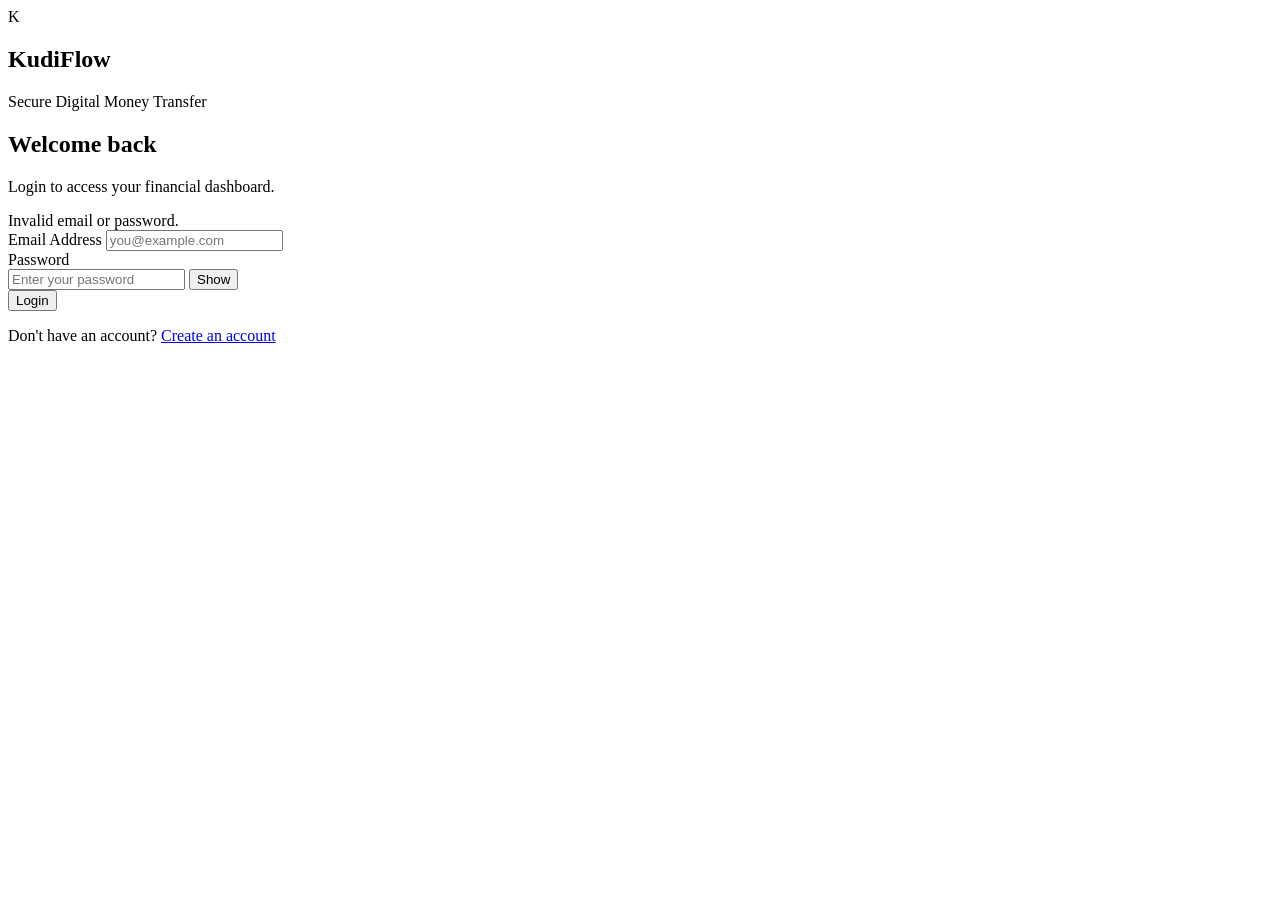
<file: index.html>
<!DOCTYPE html>
<html lang="en">

<head>
    <meta charset="UTF-8">
    <meta name="viewport" content="width=device-width, initial-scale=1.0">

    <title>KudiFlow - Login</title>

    <link rel="preconnect" href="https://fonts.googleapis.com">
    <link rel="preconnect" href="https://fonts.gstatic.com" crossorigin>

    <link
        href="https://fonts.googleapis.com/css2?family=Inter:wght@400;500;600;700;800&display=swap"
        rel="stylesheet"
    >

    <link rel="stylesheet" href="css/style.css">
</head>

<body>

    <main class="auth-page">

        <section class="auth-card card">

            <div class="auth-header">

                <div class="brand">
                    <div class="brand-icon">K</div>

                    <div>
                        <h1>KudiFlow</h1>
                        <p>Secure Digital Money Transfer</p>
                    </div>
                </div>

                <h2>Welcome back</h2>

                <p>
                    Login to access your financial dashboard.
                </p>

            </div>

            <!-- Error message -->
            <div id="loginError" class="alert alert-error hidden">
                Invalid email or password.
            </div>

            <form id="loginForm">

                <div class="form-group">

                    <label class="form-label" for="email">
                        Email Address
                    </label>

                    <input
                        type="email"
                        id="email"
                        class="form-input"
                        placeholder="you@example.com"
                        autocomplete="email"
                        required
                    >

                    <small id="emailError" class="field-error"></small>

                </div>

                <div class="form-group">

                    <label class="form-label" for="password">
                        Password
                    </label>

                    <div class="password-wrapper">

                        <input
                            type="password"
                            id="password"
                            class="form-input"
                            placeholder="Enter your password"
                            autocomplete="current-password"
                            required
                        >

                        <button
                            type="button"
                            id="togglePassword"
                            class="password-toggle"
                        >
                            Show
                        </button>

                    </div>

                    <small id="passwordError" class="field-error"></small>

                </div>

                <button
                    type="submit"
                    id="loginButton"
                    class="btn btn-primary auth-submit"
                >
                    <span id="loginButtonText">Login</span>
                    <span id="loginSpinner" class="spinner hidden"></span>
                </button>

            </form>

            <p class="auth-footer">
                Don't have an account?
                <a href="register.html">Create an account</a>
            </p>

        </section>

    </main>

    <script src="js/auth.js"></script>

</body>

</html>
</file>
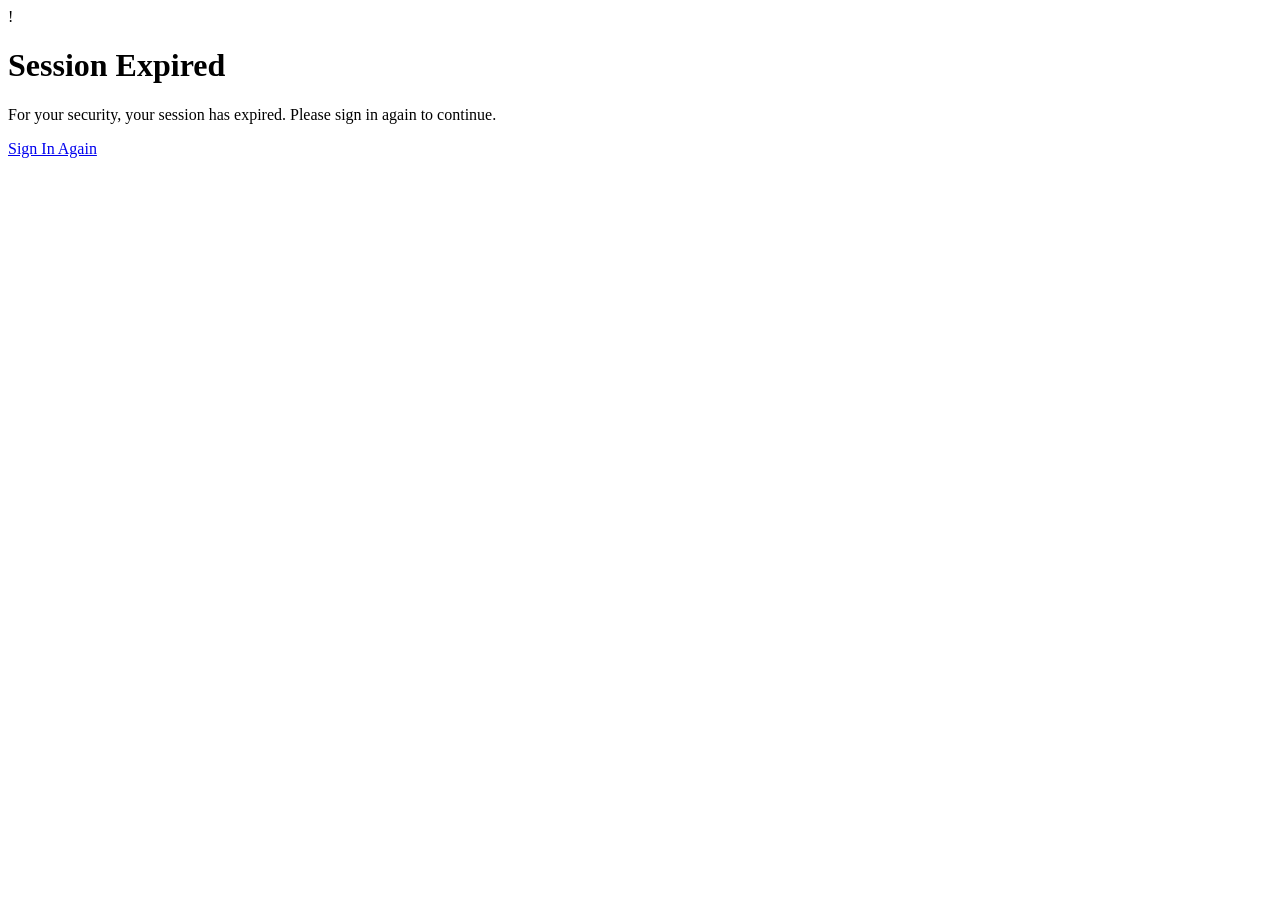
<file: confirmation.html>
<!DOCTYPE html>
<html lang="en">
<head>
    <meta charset="UTF-8">
    <meta name="viewport" content="width=device-width, initial-scale=1.0">
    <title>KudiFlow - Confirm Transfer</title>
    <link rel="stylesheet" href="css/style.css">
</head>
<body>
    <main class="confirmation-page">
        <section class="confirmation-card card">
            <div class="confirmation-icon">?</div>
            <h1>Confirm Transfer</h1>
            <p class="confirmation-description">Please review the details before sending.</p>

            <div class="transfer-summary">
                <div class="summary-item"><span>Recipient</span><strong id="confirmRecipient">KDF456789</strong></div>
                <div class="summary-item"><span>Amount</span><strong id="confirmAmount">GHS 100.00</strong></div>
                <div class="summary-item"><span>Transaction fee</span><strong>GHS 0.00</strong></div>
                <div class="summary-total"><span>Total</span><strong id="confirmTotal">GHS 100.00</strong></div>
            </div>

            <div class="confirmation-warning">Please make sure the recipient account number is correct before continuing.</div>

            <div class="confirmation-actions">
                <button id="cancelTransfer" class="btn btn-secondary">Cancel</button>
                <button id="confirmTransfer" class="btn btn-primary">Confirm &amp; Send</button>
            </div>
        </section>
    </main>

    <script>
        const transfer = JSON.parse(sessionStorage.getItem("kudiflow_transfer"));

        if (!transfer) {
            window.location.href = "send-money.html";
        } else {
            document.getElementById("confirmRecipient").textContent = transfer.recipient;
            document.getElementById("confirmAmount").textContent = `GHS ${transfer.amount.toFixed(2)}`;
            document.getElementById("confirmTotal").textContent = `GHS ${transfer.amount.toFixed(2)}`;
        }

        document.getElementById("cancelTransfer").addEventListener("click", () => {
            window.location.href = "send-money.html";
        });

        document.getElementById("confirmTransfer").addEventListener("click", () => {
            window.location.href = "processing.html";
        });
    </script>
    <script src="js/session.js"></script>
</body>
</html>
</file>
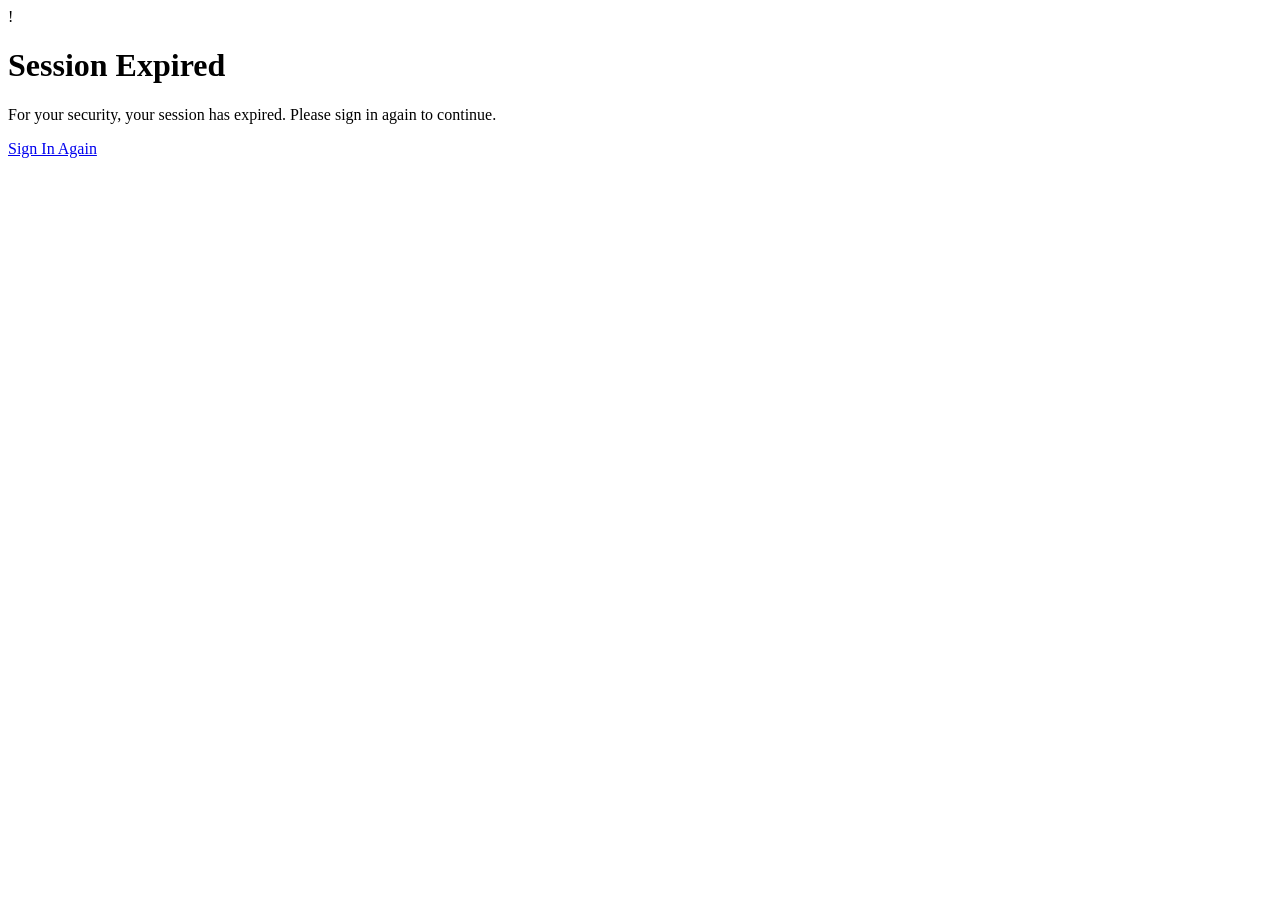
<file: dashboard.html>
<!DOCTYPE html>
<html lang="en">
<head>
    <meta charset="UTF-8">
    <meta name="viewport" content="width=device-width, initial-scale=1.0">
    <meta name="description" content="KudiFlow personal finance dashboard">
    <title>KudiFlow - Dashboard</title>
    <link rel="preconnect" href="https://fonts.googleapis.com">
    <link rel="preconnect" href="https://fonts.gstatic.com" crossorigin>
    <link href="https://fonts.googleapis.com/css2?family=Inter:wght@400;500;600;700;800&display=swap" rel="stylesheet">
    <link rel="stylesheet" href="css/style.css">
</head>
<body>
<div class="dashboard-layout">
    <aside class="sidebar">
        <div class="sidebar-brand">
            <div class="brand-icon">K</div>
            <div><h2>KudiFlow</h2><span>Digital Finance</span></div>
        </div>
        <nav class="sidebar-nav" aria-label="Primary navigation">
            <a href="dashboard.html" class="nav-link active"><span>⌂</span>Dashboard</a>
            <a href="send-money.html" class="nav-link"><span>↗</span>Send Money</a>
            <a href="transactions.html" class="nav-link"><span>↔</span>Transactions</a>
        </nav>
        <div class="sidebar-bottom">
            <button id="logoutButton" class="logout-button" type="button"><span>↪</span>Logout</button>
        </div>
    </aside>

    <main class="dashboard-main">
        <header class="dashboard-header">
            <div>
                <p class="welcome-small">Personal account</p>
                <h1>Good afternoon, Isaac</h1>
            </div>
            <div class="user-profile">
                <div class="avatar">I</div>
                <div class="user-info"><strong>Isaac</strong><span>Account active</span></div>
            </div>
        </header>

        <section class="balance-card" aria-label="Account balance">
            <div class="balance-top">
                <div>
                    <p class="balance-label">Available Balance</p>
                    <h2 id="balanceAmount">GHS 2,450.00</h2>
                </div>
                <button class="balance-eye" id="toggleBalance" type="button" aria-label="Hide balance">◉</button>
            </div>
            <div class="balance-footer">
                <div><span>Account Number</span><strong>KDF987654</strong></div>
                <div><span>Currency</span><strong>GHS</strong></div>
                <div><span>Status</span><strong>Active</strong></div>
            </div>
        </section>

        <section class="dashboard-section">
            <div class="section-heading"><div><h2>Quick Actions</h2><p>Move money or review your activity</p></div></div>
            <div class="quick-actions">
                <a href="send-money.html" class="quick-action card">
                    <div class="quick-icon">↗</div>
                    <div><strong>Send Money</strong><span>Transfer money securely</span></div>
                </a>
                <a href="transactions.html" class="quick-action card">
                    <div class="quick-icon">↔</div>
                    <div><strong>Transactions</strong><span>View your complete history</span></div>
                </a>
            </div>
        </section>

        <section class="dashboard-section">
            <div class="section-heading">
                <div><h2>Recent Transactions</h2><p>Your latest financial activity</p></div>
                <a href="transactions.html">View all</a>
            </div>
            <div class="transactions-card card">
                <div class="transaction-row">
                    <div class="transaction-icon sent" aria-hidden="true">↗</div>
                    <div class="transaction-info"><strong>Sent to KDF456789</strong><span>Today, 11:42 AM · TXN-78452136</span></div>
                    <div class="transaction-amount"><strong class="amount-negative">− GHS 100.00</strong><span class="status status-success">SUCCESS</span></div>
                </div>
                <div class="transaction-row">
                    <div class="transaction-icon received" aria-hidden="true">↙</div>
                    <div class="transaction-info"><strong>Received from KDF321654</strong><span>Yesterday, 4:20 PM · TXN-78451982</span></div>
                    <div class="transaction-amount"><strong class="amount-positive">+ GHS 250.00</strong><span class="status status-success">SUCCESS</span></div>
                </div>
                <div class="transaction-row">
                    <div class="transaction-icon sent" aria-hidden="true">↗</div>
                    <div class="transaction-info"><strong>Sent to KDF111222</strong><span>Yesterday, 9:15 AM · TXN-78451643</span></div>
                    <div class="transaction-amount"><strong class="amount-negative">− GHS 50.00</strong><span class="status status-failed">FAILED</span></div>
                </div>
            </div>
        </section>

        <section class="dashboard-section">
            <div class="security-strip card">
                <div class="security-icon">✓</div>
                <div><strong>Your account is protected</strong><p>Demo environment · Transfers use virtual GHS only. No real money is moved.</p></div>
            </div>
        </section>
    </main>
</div>
<script src="js/session.js"></script>
<script src="js/dashboard.js"></script>
</body>
</html>
</file>
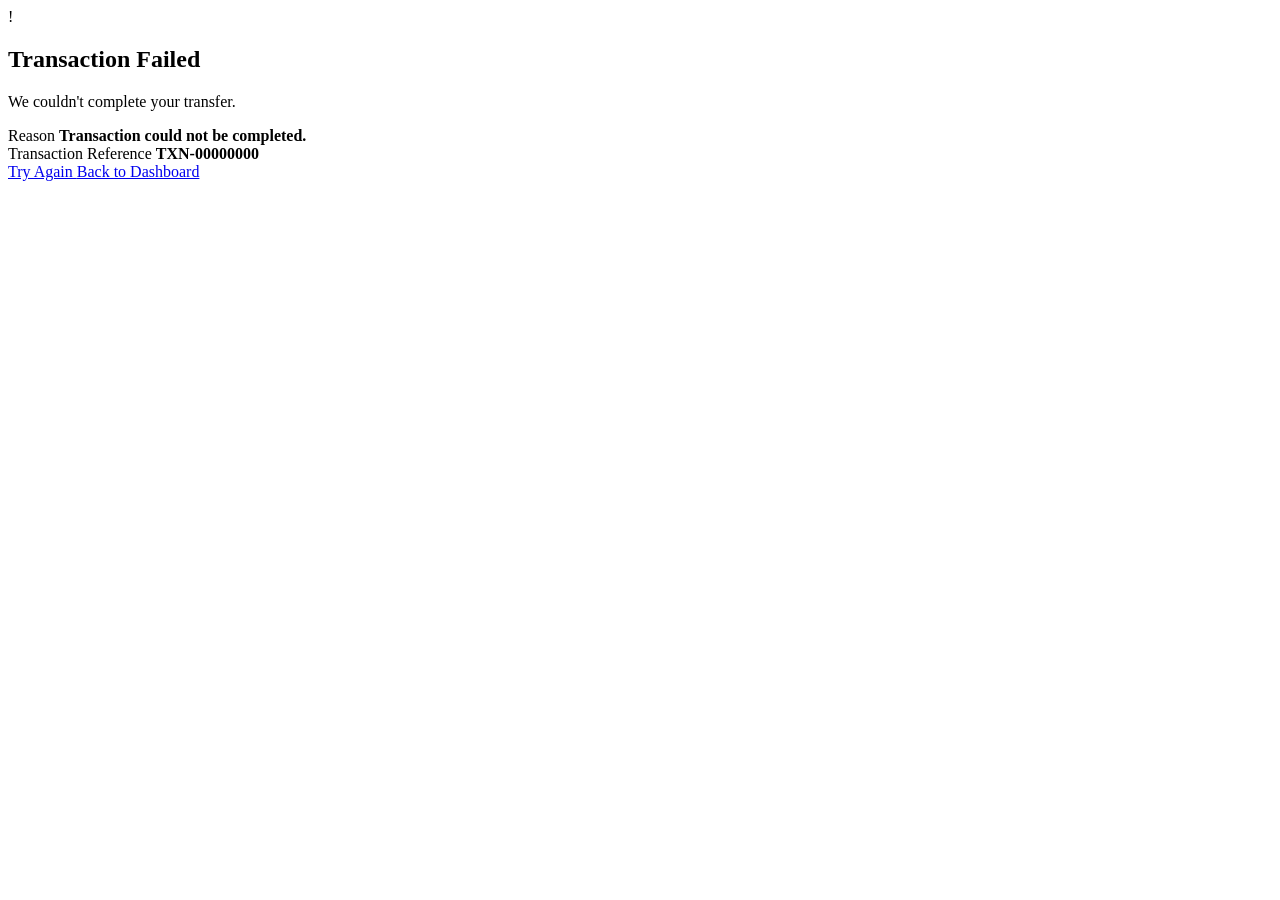
<file: failure.html>
<!DOCTYPE html>
<html lang="en">

<head>
    <meta charset="UTF-8">
    <meta name="viewport" content="width=device-width, initial-scale=1.0">

    <title>KudiFlow - Transaction Failed</title>

    <link rel="stylesheet" href="css/style.css">
</head>

<body>

    <main class="state-page">

        <section class="state-card">

            <div class="failure-icon">
                !
            </div>

            <h1>Transaction Failed</h1>

            <p id="failureDescription">
                We couldn't complete your transfer.
            </p>


            <div class="failure-box">

                <span>Reason</span>

                <strong id="failureReason">
                    Transaction could not be completed.
                </strong>

            </div>


            <div class="failure-reference">

                <span>Transaction Reference</span>

                <strong id="failureReference">
                    TXN-00000000
                </strong>

            </div>


            <div class="state-actions">

                <a
                    href="send-money.html"
                    class="btn btn-primary"
                >
                    Try Again
                </a>

                <a
                    href="dashboard.html"
                    class="btn btn-secondary"
                >
                    Back to Dashboard
                </a>

            </div>

        </section>

    </main>


    <script>

        const failureReason =
            sessionStorage.getItem(
                "kudiflow_failure_reason"
            );

        const reference =
            sessionStorage.getItem(
                "kudiflow_transaction_reference"
            );


        if (failureReason) {

            document.getElementById(
                "failureReason"
            ).textContent =
                failureReason;
        }


        if (reference) {

            document.getElementById(
                "failureReference"
            ).textContent =
                reference;
        }

    </script>

</body>

</html>
</file>
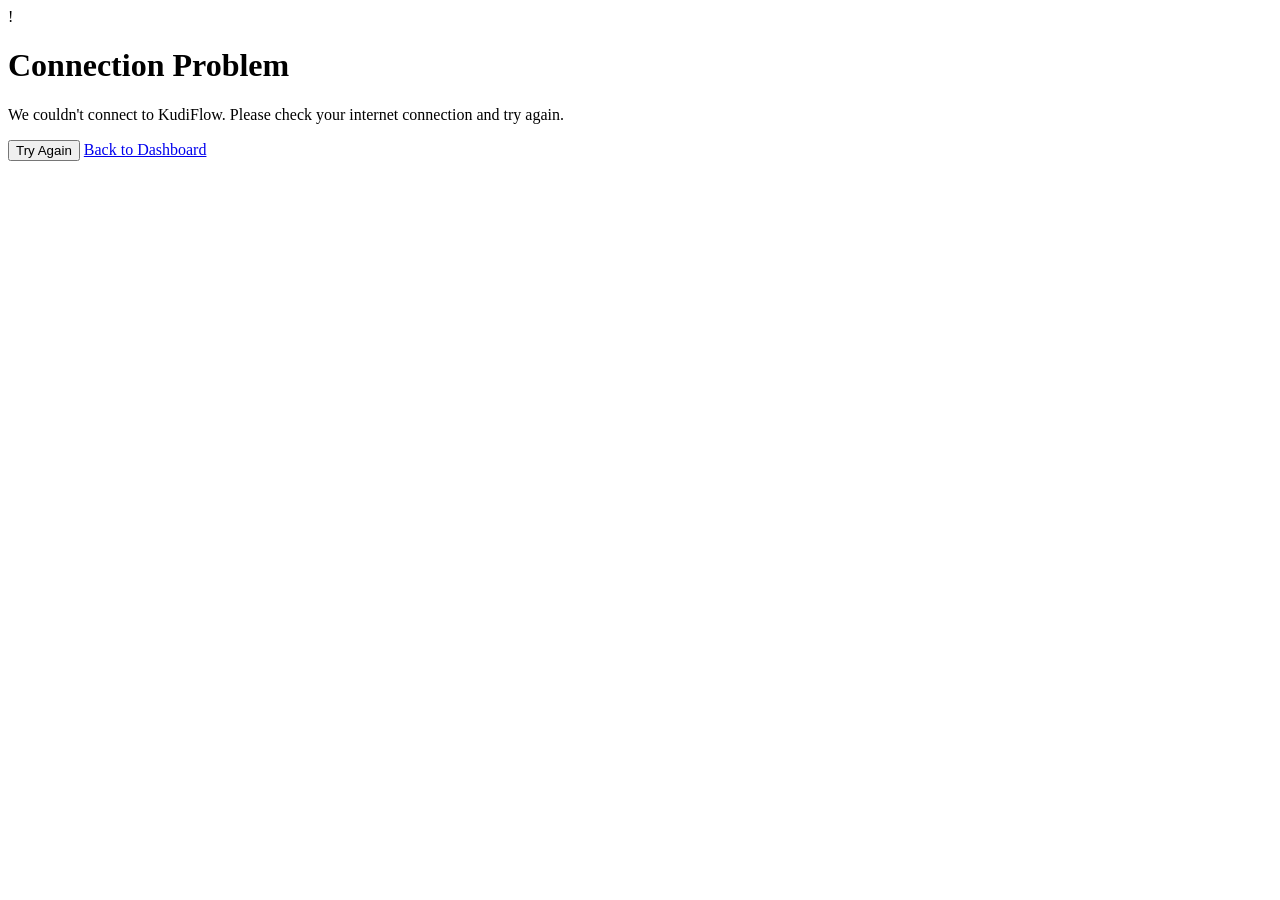
<file: network-error.html>
<!DOCTYPE html>
<html lang="en">
<head>
    <meta charset="UTF-8">
    <meta name="viewport" content="width=device-width, initial-scale=1.0">
    <title>Connection Error - KudiFlow</title>
    <link rel="stylesheet" href="css/style.css">
</head>
<body>
<main class="state-page">
    <div class="state-card">
        <div class="failure-icon">!</div>
        <h1>Connection Problem</h1>
        <p>We couldn't connect to KudiFlow. Please check your internet connection and try again.</p>
        <div class="state-actions">
            <button class="btn btn-primary" onclick="retryConnection()">Try Again</button>
            <a href="dashboard.html" class="btn btn-secondary">Back to Dashboard</a>
        </div>
    </div>
</main>
<script>
function retryConnection() {
    window.location.href = "dashboard.html";
}
</script>
</body>
</html>
</file>
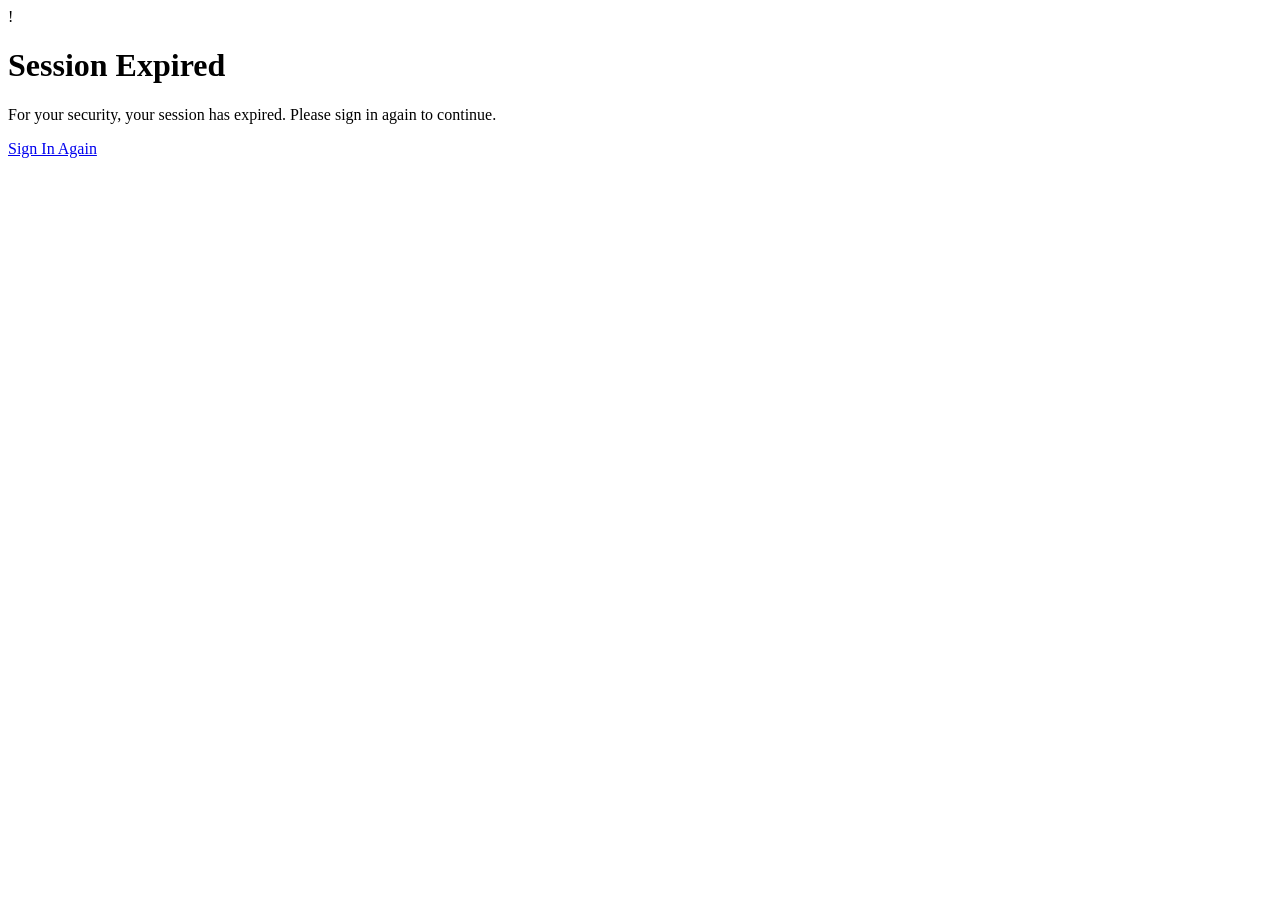
<file: processing.html>
<!DOCTYPE html>
<html lang="en">
<head>
    <meta charset="UTF-8">
    <meta name="viewport" content="width=device-width, initial-scale=1.0">
    <meta name="description" content="KudiFlow transaction processing">
    <title>KudiFlow - Processing</title>
    <link rel="preconnect" href="https://fonts.googleapis.com">
    <link rel="preconnect" href="https://fonts.gstatic.com" crossorigin>
    <link href="https://fonts.googleapis.com/css2?family=Inter:wght@400;500;600;700;800&display=swap" rel="stylesheet">
    <link rel="stylesheet" href="css/style.css">
</head>
<body>
    <main class="state-page">
        <section class="state-card" aria-live="polite">
            <div class="processing-spinner" aria-hidden="true"></div>
            <p class="welcome-small">Secure transfer</p>
            <h1>Processing transaction</h1>
            <p>We're securely processing your transfer.</p>
            <p class="important-message">Please don't close this page or submit the transaction again.</p>
            <div class="transaction-reference">
                <span>Transaction Reference</span>
                <strong id="transactionReference">Generating...</strong>
            </div>
        </section>
    </main>

    <script>
        const transfer = JSON.parse(sessionStorage.getItem("kudiflow_transfer") || "null");
        const reference = "TXN-" + Date.now().toString().slice(-8);
        document.getElementById("transactionReference").textContent = reference;

        if (!transfer) {
            window.location.href = "send-money.html";
        } else {
            setTimeout(() => {
                const now = new Date();
                const transaction = {
                    id: reference,
                    type: "sent",
                    recipient: transfer.recipient,
                    name: transfer.recipient,
                    amount: Number(transfer.amount),
                    status: "success",
                    date: now.toLocaleDateString("en-GB", { day: "2-digit", month: "short", year: "numeric" }),
                    time: now.toLocaleTimeString("en-US", { hour: "numeric", minute: "2-digit" })
                };

                const existing = JSON.parse(localStorage.getItem("kudiflow_transactions") || "[]");
                if (!existing.some(item => item.id === reference)) {
                    localStorage.setItem("kudiflow_transactions", JSON.stringify([transaction, ...existing]));
                    const balance = Number(localStorage.getItem("kudiflow_balance") || "2450");
                    localStorage.setItem("kudiflow_balance", Math.max(0, balance - transaction.amount).toFixed(2));
                }

                sessionStorage.setItem("kudiflow_transaction_status", "SUCCESS");
                sessionStorage.setItem("kudiflow_transaction_reference", reference);
                sessionStorage.setItem("kudiflow_completed_transaction", JSON.stringify(transaction));
                sessionStorage.removeItem("kudiflow_transfer");
                window.location.href = "success.html";
            }, 2500);
        }
    </script>
</body>
</html>
</file>
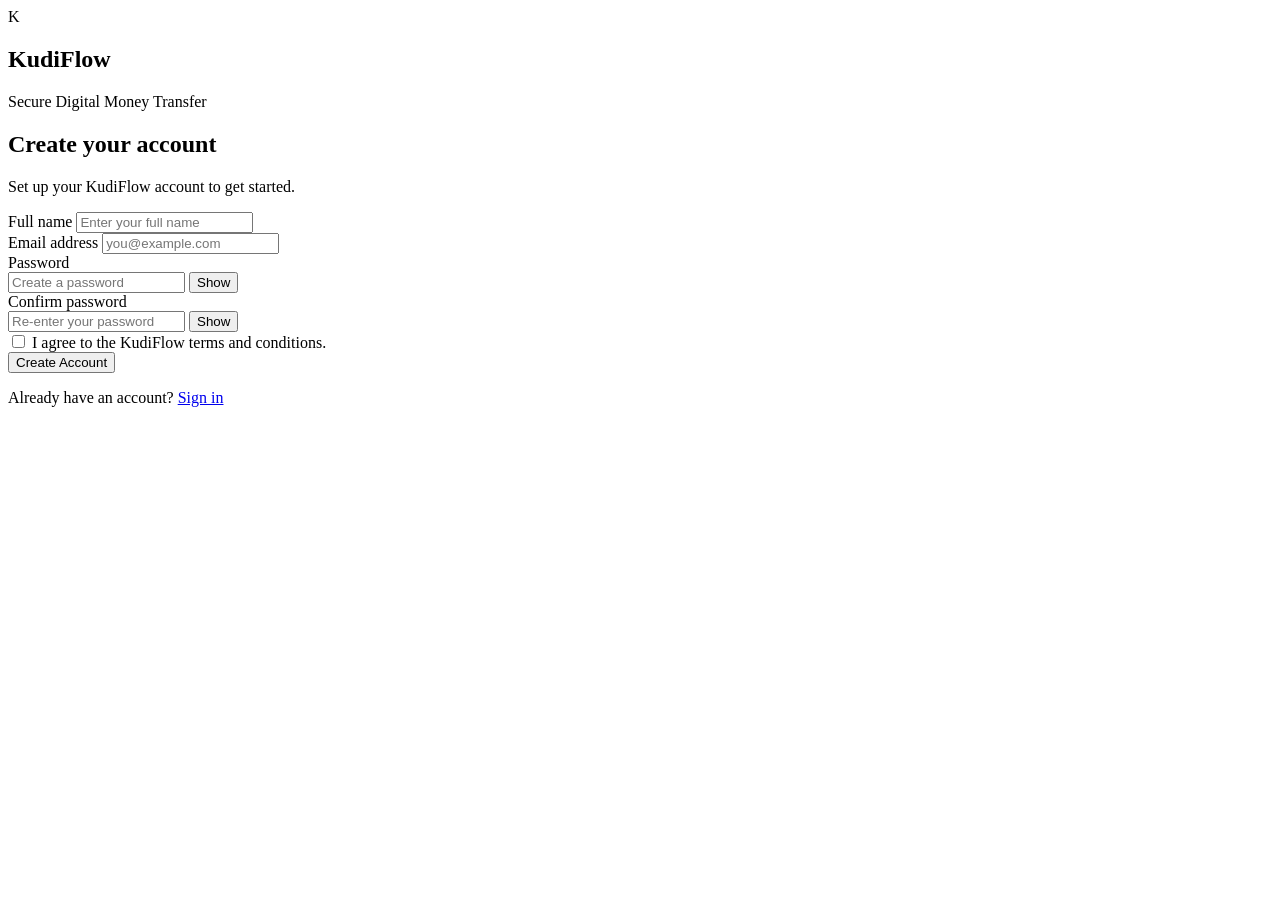
<file: register.html>
<!DOCTYPE html>
<html lang="en">
<head>
    <meta charset="UTF-8">
    <meta name="viewport" content="width=device-width, initial-scale=1.0">
    <title>KudiFlow - Create Account</title>
    <link rel="stylesheet" href="css/style.css">
</head>
<body>
<main class="auth-page">
    <section class="auth-card card" aria-labelledby="register-title">
        <div class="auth-header">
            <div class="brand">
                <div class="brand-icon">K</div>
                <div>
                    <h1>KudiFlow</h1>
                    <p>Secure Digital Money Transfer</p>
                </div>
            </div>
            <h2 id="register-title">Create your account</h2>
            <p>Set up your KudiFlow account to get started.</p>
        </div>

        <div id="registerError" class="alert alert-error hidden" role="alert"></div>
        <div id="registerSuccess" class="alert alert-success hidden" role="status"></div>

        <form id="registerForm" novalidate>
            <div class="form-group">
                <label class="form-label" for="fullName">Full name</label>
                <input class="form-input" type="text" id="fullName" autocomplete="name" placeholder="Enter your full name" required>
                <small id="fullNameError" class="field-error hidden"></small>
            </div>

            <div class="form-group">
                <label class="form-label" for="email">Email address</label>
                <input class="form-input" type="email" id="email" autocomplete="email" placeholder="you@example.com" required>
                <small id="emailError" class="field-error hidden"></small>
            </div>

            <div class="form-group">
                <label class="form-label" for="password">Password</label>
                <div class="password-wrapper">
                    <input class="form-input" type="password" id="password" autocomplete="new-password" placeholder="Create a password" required>
                    <button type="button" class="password-toggle" id="passwordToggle" aria-label="Show password">Show</button>
                </div>
                <small id="passwordError" class="field-error hidden"></small>
            </div>

            <div class="form-group">
                <label class="form-label" for="confirmPassword">Confirm password</label>
                <div class="password-wrapper">
                    <input class="form-input" type="password" id="confirmPassword" autocomplete="new-password" placeholder="Re-enter your password" required>
                    <button type="button" class="password-toggle" id="confirmPasswordToggle" aria-label="Show password">Show</button>
                </div>
                <small id="confirmPasswordError" class="field-error hidden"></small>
            </div>

            <div class="form-group">
                <label>
                    <input type="checkbox" id="terms" required>
                    I agree to the KudiFlow terms and conditions.
                </label>
                <small id="termsError" class="field-error hidden"></small>
            </div>

            <button type="submit" class="btn btn-primary auth-submit" id="registerButton">
                <span id="registerButtonText">Create Account</span>
                <span id="registerSpinner" class="spinner hidden" aria-hidden="true"></span>
            </button>
        </form>

        <p class="auth-footer">Already have an account? <a href="index.html">Sign in</a></p>
    </section>
</main>

<script>
const form = document.getElementById('registerForm');
const button = document.getElementById('registerButton');
const buttonText = document.getElementById('registerButtonText');
const spinner = document.getElementById('registerSpinner');
const errorBox = document.getElementById('registerError');
const successBox = document.getElementById('registerSuccess');

function togglePassword(inputId, toggleId) {
    const input = document.getElementById(inputId);
    const toggle = document.getElementById(toggleId);
    toggle.addEventListener('click', () => {
        const visible = input.type === 'text';
        input.type = visible ? 'password' : 'text';
        toggle.textContent = visible ? 'Show' : 'Hide';
        toggle.setAttribute('aria-label', visible ? 'Show password' : 'Hide password');
    });
}

togglePassword('password', 'passwordToggle');
togglePassword('confirmPassword', 'confirmPasswordToggle');

function showFieldError(id, message) {
    const element = document.getElementById(id);
    element.textContent = message;
    element.classList.toggle('hidden', !message);
}

function clearErrors() {
    ['fullNameError', 'emailError', 'passwordError', 'confirmPasswordError', 'termsError']
        .forEach(id => showFieldError(id, ''));
    errorBox.classList.add('hidden');
    successBox.classList.add('hidden');
}

form.addEventListener('submit', event => {
    event.preventDefault();
    clearErrors();

    const fullName = document.getElementById('fullName').value.trim();
    const email = document.getElementById('email').value.trim();
    const password = document.getElementById('password').value;
    const confirmPassword = document.getElementById('confirmPassword').value;
    const terms = document.getElementById('terms').checked;
    let valid = true;

    if (fullName.length < 2) {
        showFieldError('fullNameError', 'Please enter your full name.');
        valid = false;
    }
    if (!/^[^\s@]+@[^\s@]+\.[^\s@]+$/.test(email)) {
        showFieldError('emailError', 'Please enter a valid email address.');
        valid = false;
    }
    if (password.length < 8) {
        showFieldError('passwordError', 'Password must be at least 8 characters.');
        valid = false;
    }
    if (password !== confirmPassword) {
        showFieldError('confirmPasswordError', 'Passwords do not match.');
        valid = false;
    }
    if (!terms) {
        showFieldError('termsError', 'Please accept the terms to continue.');
        valid = false;
    }

    if (!valid) return;

    button.disabled = true;
    buttonText.textContent = 'Creating Account...';
    spinner.classList.remove('hidden');

    setTimeout(() => {
        button.disabled = false;
        buttonText.textContent = 'Create Account';
        spinner.classList.add('hidden');
        successBox.textContent = 'Account created successfully for this demo. Redirecting to sign in...';
        successBox.classList.remove('hidden');
        setTimeout(() => { window.location.href = 'index.html'; }, 1200);
    }, 1200);
});
</script>
</body>
</html>
</file>
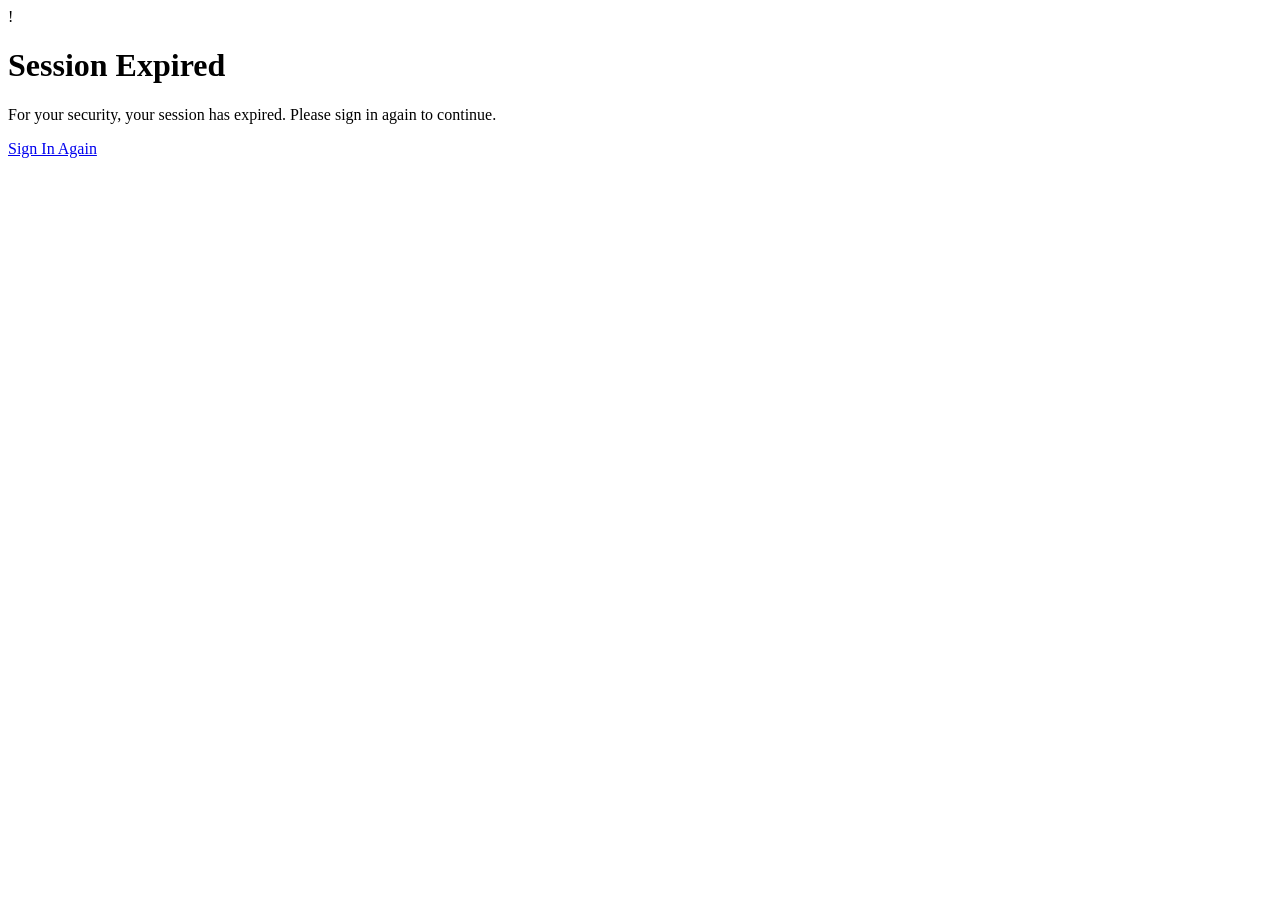
<file: send-money.html>
<!DOCTYPE html>
<html lang="en">
<head>
    <meta charset="UTF-8">
    <meta name="viewport" content="width=device-width, initial-scale=1.0">
    <title>KudiFlow - Send Money</title>
    <link rel="preconnect" href="https://fonts.googleapis.com">
    <link rel="preconnect" href="https://fonts.gstatic.com" crossorigin>
    <link href="https://fonts.googleapis.com/css2?family=Inter:wght@400;500;600;700;800&display=swap" rel="stylesheet">
    <link rel="stylesheet" href="css/style.css">
</head>
<body>
    <div class="dashboard-layout">
        <aside class="sidebar">
            <div class="sidebar-brand">
                <div class="brand-icon">K</div>
                <div><h2>KudiFlow</h2><span>Digital Finance</span></div>
            </div>
            <nav class="sidebar-nav">
                <a href="dashboard.html" class="nav-link"><span>⌂</span>Dashboard</a>
                <a href="send-money.html" class="nav-link active"><span>↗</span>Send Money</a>
                <a href="transactions.html" class="nav-link"><span>↔</span>Transactions</a>
            </nav>
            <div class="sidebar-bottom">
                <button id="logoutButton" class="logout-button"><span>↪</span>Logout</button>
            </div>
        </aside>

        <main class="dashboard-main">
            <header class="page-header">
                <div>
                    <p class="welcome-small">Transfers</p>
                    <h1>Send Money</h1>
                    <p class="page-description">Transfer virtual Ghana cedis securely.</p>
                </div>
            </header>

            <section class="transfer-container">
                <div class="transfer-card card">
                    <div class="transfer-header">
                        <div class="transfer-icon">↗</div>
                        <div><h2>New Transfer</h2><p>Enter the recipient and amount.</p></div>
                    </div>

                    <form id="transferForm">
                        <div class="form-group">
                            <label class="form-label" for="recipient">Recipient Account Number</label>
                            <input type="text" id="recipient" class="form-input" placeholder="e.g. KDF456789" autocomplete="off">
                            <small id="recipientError" class="field-error"></small>
                        </div>

                        <div class="form-group">
                            <label class="form-label" for="amount">Amount</label>
                            <div class="amount-input-wrapper">
                                <span>GHS</span>
                                <input type="number" id="amount" class="form-input" placeholder="0.00" min="0.01" step="0.01">
                            </div>
                            <small id="amountError" class="field-error"></small>
                        </div>

                        <div class="available-balance">
                            <span>Available balance</span>
                            <strong>GHS 2,450.00</strong>
                        </div>

                        <div id="transferError" class="alert alert-error hidden"></div>

                        <button type="submit" class="btn btn-primary transfer-submit">Continue</button>
                    </form>
                </div>
            </section>
        </main>
    </div>

    <script src="js/transfer.js"></script>
    <script src="js/session.js"></script>
</body>
</html>
</file>
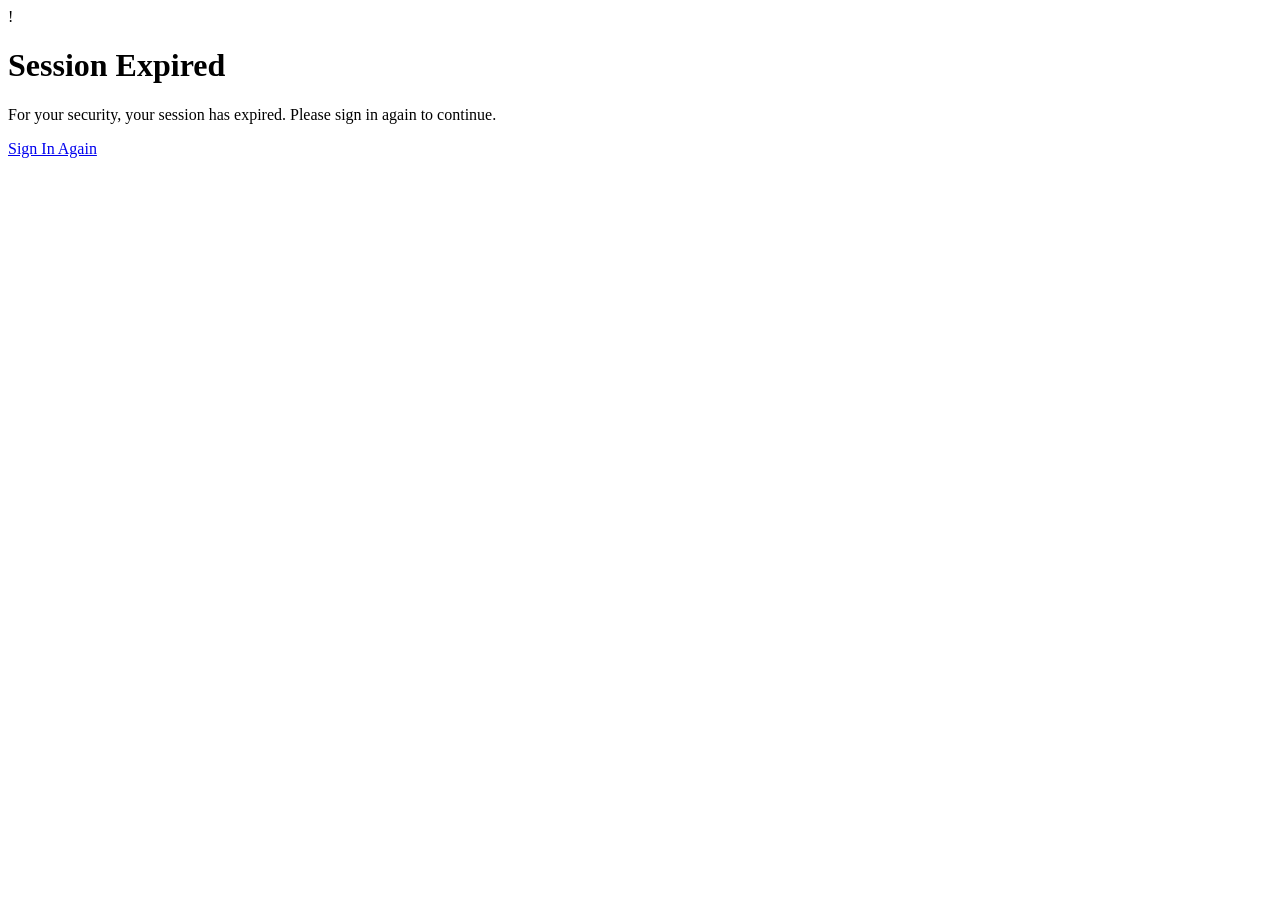
<file: session-expired.html>
<!DOCTYPE html>
<html lang="en">

<head>

    <meta charset="UTF-8">

    <meta
        name="viewport"
        content="width=device-width, initial-scale=1.0"
    >

    <title>Session Expired - KudiFlow</title>

    <link rel="stylesheet" href="css/style.css">

</head>

<body>

<main class="state-page">

    <div class="state-card">

        <div class="warning-icon">
            !
        </div>

        <h1>Session Expired</h1>

        <p>
            For your security, your session has expired.
            Please sign in again to continue.
        </p>

        <a
            href="index.html"
            class="btn btn-primary"
        >
            Sign In Again
        </a>

    </div>

</main>

</body>

</html>
</file>
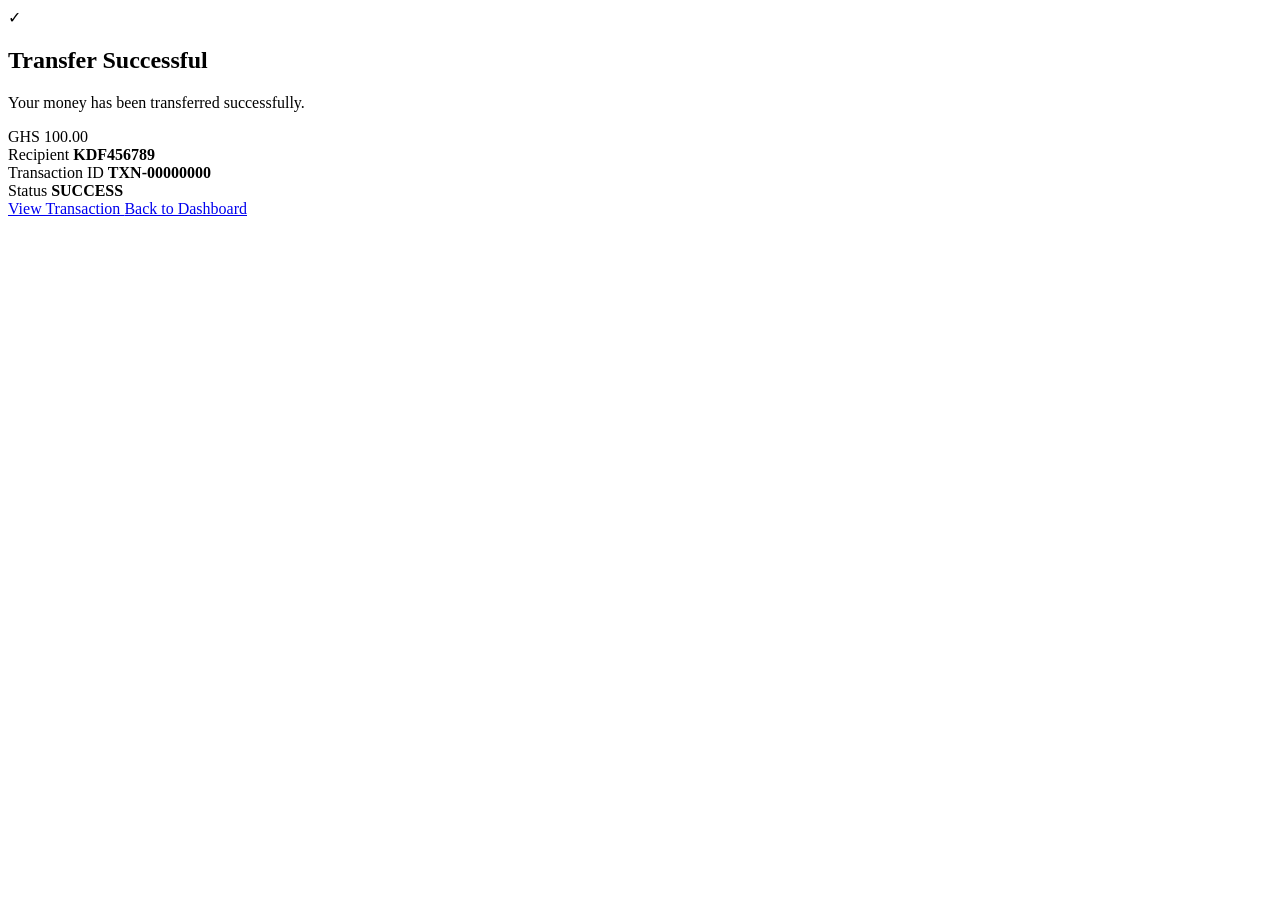
<file: success.html>
<!DOCTYPE html>
<html lang="en">

<head>
    <meta charset="UTF-8">
    <meta name="viewport" content="width=device-width, initial-scale=1.0">

    <title>KudiFlow - Transfer Successful</title>

    <link rel="stylesheet" href="css/style.css">
</head>

<body>

    <main class="state-page">

        <section class="state-card">

            <div class="success-icon">
                ✓
            </div>

            <h1>Transfer Successful</h1>

            <p>
                Your money has been transferred successfully.
            </p>


            <div class="success-amount" id="successAmount">
                GHS 100.00
            </div>


            <div class="success-details">

                <div>
                    <span>Recipient</span>
                    <strong id="successRecipient">
                        KDF456789
                    </strong>
                </div>

                <div>
                    <span>Transaction ID</span>
                    <strong id="successReference">
                        TXN-00000000
                    </strong>
                </div>

                <div>
                    <span>Status</span>
                    <strong class="status status-success">
                        SUCCESS
                    </strong>
                </div>

            </div>


            <div class="state-actions">

                <a
                    href="transactions.html"
                    class="btn btn-primary"
                >
                    View Transaction
                </a>

                <a
                    href="dashboard.html"
                    class="btn btn-secondary"
                >
                    Back to Dashboard
                </a>

            </div>

        </section>

    </main>


    <script>

        const transfer =
            JSON.parse(
                sessionStorage.getItem(
                    "kudiflow_transfer"
                )
            );

        const reference =
            sessionStorage.getItem(
                "kudiflow_transaction_reference"
            );


        if (transfer) {

            document.getElementById(
                "successAmount"
            ).textContent =
                `GHS ${transfer.amount.toFixed(2)}`;


            document.getElementById(
                "successRecipient"
            ).textContent =
                transfer.recipient;
        }


        if (reference) {

            document.getElementById(
                "successReference"
            ).textContent =
                reference;
        }

    </script>

</body>

</html>
</file>
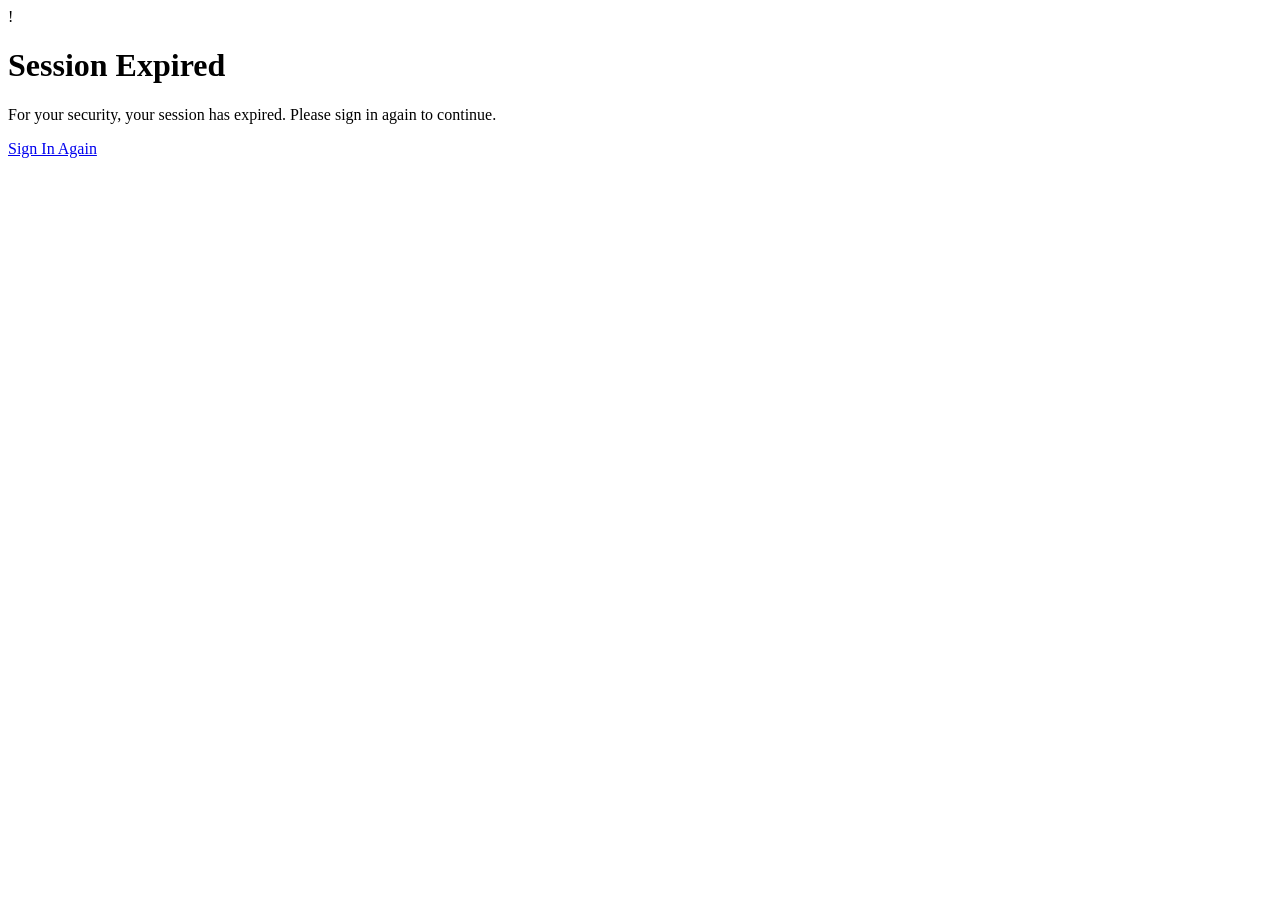
<file: transaction-details.html>
<!DOCTYPE html>
<html lang="en">
<head>
    <meta charset="UTF-8">
    <meta name="viewport" content="width=device-width, initial-scale=1.0">
    <title>Transaction Details - KudiFlow</title>
    <link rel="stylesheet" href="css/style.css">
</head>
<body>
<div class="app-layout">
    <aside class="sidebar">
        <div class="brand"><h2>KudiFlow</h2><span>Secure Digital Money</span></div>
        <nav class="sidebar-nav">
            <a href="dashboard.html">Dashboard</a>
            <a href="send-money.html">Send Money</a>
            <a href="transactions.html" class="active">Transactions</a>
        </nav>
        <button id="logoutBtn" class="logout-btn">Logout</button>
    </aside>
    <main class="main-content">
        <header class="page-header">
            <div>
                <a href="transactions.html" class="back-link">← Back to Transactions</a>
                <h1>Transaction Details</h1>
                <p>View complete information about this transaction.</p>
            </div>
        </header>
        <section class="card transaction-detail-card">
            <div class="transaction-detail-header">
                <div id="transactionIcon" class="detail-icon">↑</div>
                <div><h2 id="transactionTitle">Money Sent</h2><span id="transactionStatus" class="status status-success">success</span></div>
            </div>
            <div class="detail-amount"><span>Amount</span><strong id="transactionAmount">GHS 0.00</strong></div>
            <div class="detail-section">
                <h3>Transaction Information</h3>
                <div class="detail-row"><span>Transaction ID</span><strong id="transactionId">-</strong></div>
                <div class="detail-row"><span>Recipient</span><strong id="transactionRecipient">-</strong></div>
                <div class="detail-row"><span>Date</span><strong id="transactionDate">-</strong></div>
                <div class="detail-row"><span>Time</span><strong id="transactionTime">-</strong></div>
                <div class="detail-row"><span>Transaction Fee</span><strong>GHS 0.00</strong></div>
            </div>
            <div class="detail-section">
                <h3>Transaction Timeline</h3>
                <div class="timeline">
                    <div class="timeline-item completed"><div class="timeline-dot"></div><div><strong>Transaction initiated</strong><span>Request was submitted.</span></div></div>
                    <div class="timeline-item completed"><div class="timeline-dot"></div><div><strong>Transaction processing</strong><span>Transaction was being processed.</span></div></div>
                    <div id="timelineFinal" class="timeline-item completed"><div class="timeline-dot"></div><div><strong>Transaction completed</strong><span>Transaction status confirmed.</span></div></div>
                </div>
            </div>
            <div class="detail-actions">
                <a href="transactions.html" class="btn btn-secondary">Back to History</a>
                <a href="dashboard.html" class="btn btn-primary">Go to Dashboard</a>
            </div>
        </section>
    </main>
</div>
<script src="js/transaction-details.js"></script>
<script src="js/session.js"></script>
</body>
</html>
</file>
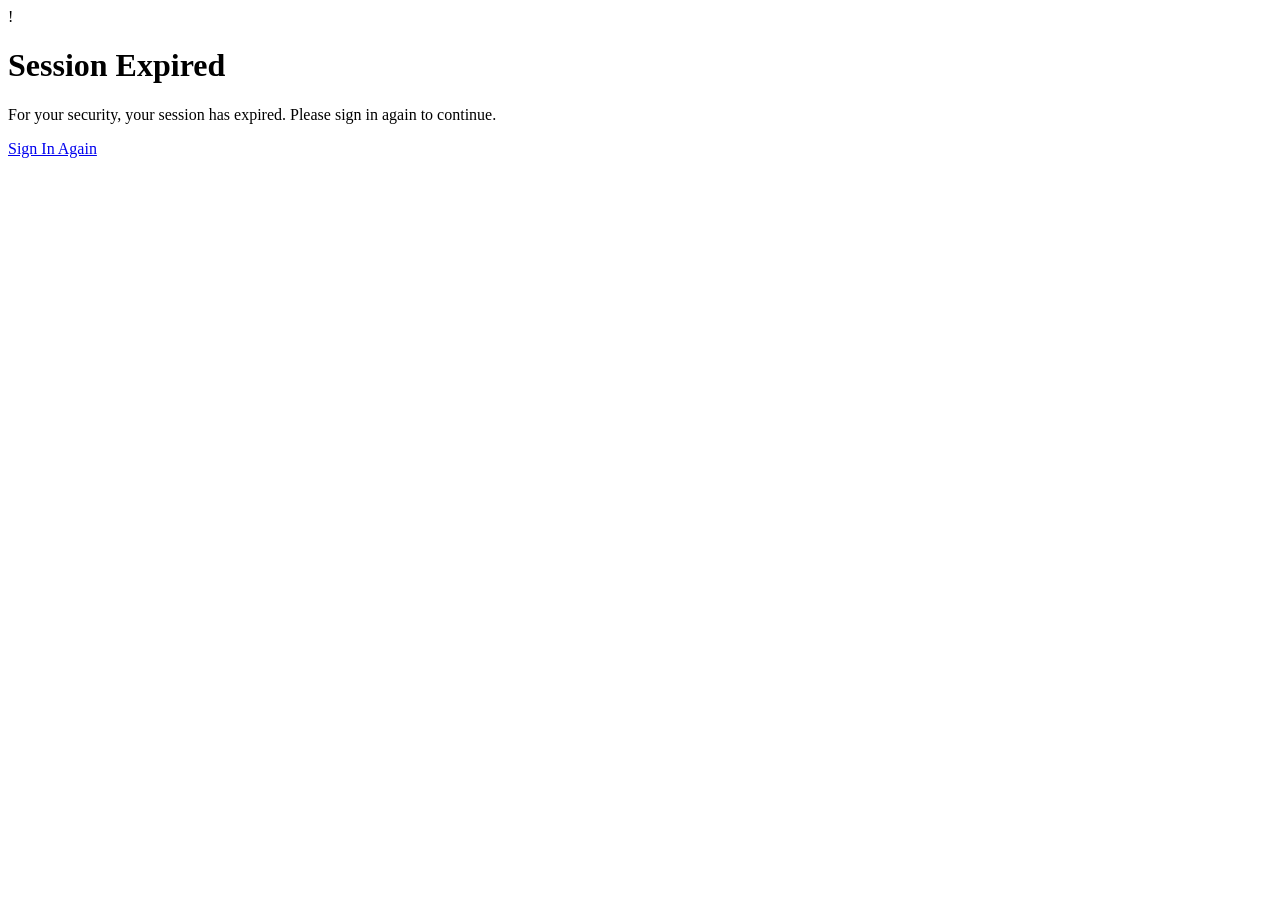
<file: transactions.html>
<!DOCTYPE html>
<html lang="en">
<head>
    <meta charset="UTF-8">
    <meta name="viewport" content="width=device-width, initial-scale=1.0">
    <title>Transactions - KudiFlow</title>
    <link rel="stylesheet" href="css/style.css">
    <link rel="stylesheet" href="css/transactions.css">
    <style>
        /* Keep the desktop table labels aligned with the six-column transaction rows. */
        .transaction-table-head {
            grid-template-columns: 42px minmax(200px, 1.7fr) minmax(140px, 1fr) minmax(120px, .8fr) auto 18px;
        }

        .transaction-table-head span:nth-child(1) {
            grid-column: 1;
        }

        .transaction-table-head span:nth-child(2) {
            grid-column: 2;
        }

        .transaction-table-head span:nth-child(3) {
            grid-column: 3;
        }

        .transaction-table-head span:nth-child(4) {
            grid-column: 4;
        }

        .transaction-table-head span:nth-child(5) {
            grid-column: 5;
        }

        .transaction-table-head span:nth-child(6) {
            grid-column: 6;
        }

        @media (max-width: 1050px) {
            .transaction-table-head {
                grid-template-columns: 42px minmax(190px, 1.5fr) minmax(115px, .9fr) auto 18px;
            }

            .transaction-table-head span:nth-child(3) {
                display: none;
            }

            .transaction-table-head span:nth-child(1) {
                grid-column: 1;
            }

            .transaction-table-head span:nth-child(2) {
                grid-column: 2;
            }

            .transaction-table-head span:nth-child(4) {
                grid-column: 3;
            }

            .transaction-table-head span:nth-child(5) {
                grid-column: 4;
            }

            .transaction-table-head span:nth-child(6) {
                grid-column: 5;
            }
        }
    </style>
</head>
<body>
<div class="app-layout">
    <aside class="sidebar">
        <div class="sidebar-brand">
            <div class="brand-icon">K</div>
            <div><h2>KudiFlow</h2><span>Secure Digital Money</span></div>
        </div>
        <nav class="sidebar-nav" aria-label="Main navigation">
            <a href="dashboard.html" class="nav-link"><span>⌂</span>Dashboard</a>
            <a href="send-money.html" class="nav-link"><span>↗</span>Send Money</a>
            <a href="transactions.html" class="nav-link active"><span>↔</span>Transactions</a>
        </nav>
        <div class="sidebar-bottom">
            <button id="logoutBtn" class="logout-button" type="button"><span>↪</span>Logout</button>
        </div>
    </aside>

    <main class="main-content">
        <header class="page-header transactions-page-header">
            <div>
                <span class="eyebrow">ACCOUNT ACTIVITY</span>
                <h1>Transactions</h1>
                <p class="page-description">Track your money movement and transaction status.</p>
            </div>
            <a href="send-money.html" class="btn btn-primary page-action">+ Send Money</a>
        </header>

        <section class="transaction-filters card" aria-label="Transaction filters">
            <div class="filter-search form-group">
                <label class="form-label" for="searchTransaction">Search transactions</label>
                <div class="search-field">
                    <span aria-hidden="true">⌕</span>
                    <input type="search" id="searchTransaction" class="form-input" placeholder="Name, account or transaction ID...">
                </div>
            </div>
            <div class="form-group">
                <label class="form-label" for="statusFilter">Status</label>
                <select id="statusFilter" class="form-input">
                    <option value="all">All statuses</option>
                    <option value="success">Successful</option>
                    <option value="failed">Failed</option>
                    <option value="processing">Processing</option>
                </select>
            </div>
            <div class="form-group">
                <label class="form-label" for="typeFilter">Type</label>
                <select id="typeFilter" class="form-input">
                    <option value="all">All types</option>
                    <option value="sent">Money sent</option>
                    <option value="received">Money received</option>
                </select>
            </div>
        </section>

        <section class="card transaction-history" aria-labelledby="historyTitle">
            <div class="section-header transaction-section-header">
                <div>
                    <h2 id="historyTitle">Transaction history</h2>
                    <p>Every transfer, received payment and its current status.</p>
                </div>
                <span class="history-count" id="historyCount">4 transactions</span>
            </div>

            <div class="transaction-table-head" aria-hidden="true">
                <span></span>
                <span>TRANSACTION</span>
                <span>REFERENCE</span>
                <span>AMOUNT</span>
                <span>STATUS</span>
                <span></span>
            </div>
            <div id="transactionList" class="transaction-list"></div>

            <div id="emptyState" class="empty-state hidden">
                <div class="empty-icon" aria-hidden="true">⌕</div>
                <h3>No transactions found</h3>
                <p>Try changing your search or filters. Your completed transfers will appear here.</p>
                <button id="clearFiltersBtn" class="btn btn-secondary" type="button">Clear filters</button>
            </div>
        </section>
    </main>
</div>
<script src="js/session.js"></script>
<script src="js/transactions.js"></script>
</body>
</html>
</file>
<file: css/style.css>
/* ========================================
   FINANCIAL-APP POLISH
======================================== */
.security-strip { display: flex; align-items: center; gap: 13px; padding: 14px 16px; background: #fbfdfc; }
.security-icon { width: 34px; height: 34px; flex: 0 0 34px; display: grid; place-items: center; border-radius: 50%; background: var(--primary-light); color: var(--success); font-weight: 800; }
.security-strip strong { display: block; font-size: 12px; }
.security-strip p { color: var(--muted); font-size: 11px; margin-top: 2px; }

/* Clearer interactive feedback across the prototype */
button, a { -webkit-tap-highlight-color: transparent; }
button:focus-visible, a:focus-visible, input:focus-visible, select:focus-visible { outline: 3px solid rgba(15,107,79,.18); outline-offset: 2px; }

/* Respect users who prefer reduced motion */
@media (prefers-reduced-motion: reduce) {
    *, *::before, *::after { animation-duration: .01ms !important; animation-iteration-count: 1 !important; scroll-behavior: auto !important; transition-duration: .01ms !important; }
}
</file>
<file: css/transactions.css>
/* ========================================
   KUDIFLOW TRANSACTION PAGE
======================================== */

.main-content {
    min-height: 100vh;
    background: var(--background);
}

.transactions-page-header {
    max-width: 1180px;
}

.transaction-filters {
    max-width: 1180px;
    grid-template-columns: minmax(280px, 2fr) minmax(170px, 1fr) minmax(170px, 1fr);
    gap: 16px;
    padding: 18px;
    margin-bottom: 22px;
}

.transaction-filters .form-group {
    margin-bottom: 0;
}

.search-field {
    position: relative;
}

.search-field > span {
    position: absolute;
    left: 14px;
    top: 50%;
    transform: translateY(-50%);
    color: var(--muted);
    font-size: 19px;
    pointer-events: none;
}

.search-field .form-input {
    padding-left: 42px;
}

.transaction-history {
    max-width: 1180px;
    overflow: hidden;
}

.transaction-section-header {
    display: flex;
    justify-content: space-between;
    align-items: center;
    gap: 15px;
    padding: 22px 24px;
    border-bottom: 1px solid var(--border);
}

.section-header h2 {
    font-size: 17px;
    letter-spacing: -.2px;
}

.section-header p {
    color: var(--muted);
    font-size: 12px;
    margin-top: 3px;
}

.history-count {
    color: var(--muted);
    background: var(--background);
    border: 1px solid var(--border);
    border-radius: 999px;
    padding: 5px 10px;
    font-size: 11px;
    font-weight: 600;
    white-space: nowrap;
}

.transaction-table-head {
    display: grid;
    grid-template-columns: minmax(250px, 1.7fr) minmax(150px, 1fr) minmax(120px, .8fr) auto;
    gap: 18px;
    padding: 12px 24px;
    background: #FAFBFA;
    border-bottom: 1px solid var(--border);
    color: var(--muted);
    font-size: 9px;
    font-weight: 800;
    letter-spacing: .9px;
}

.transaction-list {
    display: flex;
    flex-direction: column;
}

.transaction-history-row {
    width: 100%;
    border: 0;
    border-bottom: 1px solid var(--border);
    background: var(--white);
    color: inherit;
    display: grid;
    grid-template-columns: 42px minmax(200px, 1.7fr) minmax(140px, 1fr) minmax(120px, .8fr) auto 18px;
    align-items: center;
    gap: 14px;
    padding: 18px 24px;
    text-align: left;
    transition: background .2s ease, box-shadow .2s ease, transform .2s ease;
}

.transaction-history-row:last-child {
    border-bottom: 0;
}

.transaction-history-row:hover {
    background: #FBFDFC;
    box-shadow: inset 3px 0 0 var(--primary);
}

.transaction-history-row:active {
    transform: scale(.998);
}

.transaction-history-row:focus-visible {
    outline: 3px solid var(--primary-light);
    outline-offset: -3px;
}

.transaction-icon {
    width: 42px;
    height: 42px;
    border-radius: 14px;
    display: inline-flex;
    align-items: center;
    justify-content: center;
    font-size: 19px;
    font-weight: 800;
}

.transaction-icon.sent {
    background: #FCEAEA;
    color: var(--error);
}

.transaction-icon.received {
    background: var(--primary-light);
    color: var(--success);
}

.transaction-info {
    min-width: 0;
    display: flex;
    flex-direction: column;
}

.transaction-info strong {
    font-size: 13px;
    font-weight: 700;
}

.transaction-info span {
    color: var(--muted);
    font-size: 11px;
    margin-top: 1px;
    white-space: nowrap;
    overflow: hidden;
    text-overflow: ellipsis;
}

.transaction-info small {
    color: #89938F;
    font-size: 10px;
    margin-top: 3px;
}

.transaction-reference {
    color: var(--muted);
    font-family: ui-monospace, SFMono-Regular, Menlo, monospace;
    font-size: 10px;
    overflow: hidden;
    text-overflow: ellipsis;
    white-space: nowrap;
}

.transaction-amount {
    display: flex;
    justify-content: flex-start;
}

.transaction-amount strong {
    font-size: 13px;
    letter-spacing: -.1px;
    white-space: nowrap;
}

.amount-sent {
    color: var(--text);
}

.amount-received {
    color: var(--success);
}

.transaction-history-row .status {
    justify-self: start;
}

.status-dot {
    width: 6px;
    height: 6px;
    border-radius: 50%;
    background: currentColor;
}

.status-processing .status-dot {
    animation: transactionStatusPulse 1.4s ease-in-out infinite;
}

@keyframes transactionStatusPulse {
    50% { opacity: .35; transform: scale(.75); }
}

.transaction-chevron {
    color: #A5AFAB;
    font-size: 22px;
    transition: transform .2s ease, color .2s ease;
}

.transaction-history-row:hover .transaction-chevron {
    color: var(--primary);
    transform: translateX(2px);
}

.empty-state {
    min-height: 330px;
    display: flex;
    flex-direction: column;
    align-items: center;
    justify-content: center;
    text-align: center;
    padding: 45px 24px;
}

.empty-icon {
    width: 64px;
    height: 64px;
    border-radius: 20px;
    background: var(--primary-light);
    color: var(--primary);
    display: flex;
    align-items: center;
    justify-content: center;
    font-size: 28px;
    margin-bottom: 16px;
}

.empty-state h3 {
    font-size: 17px;
    margin-bottom: 6px;
}

.empty-state p {
    max-width: 390px;
    color: var(--muted);
    font-size: 13px;
    margin-bottom: 20px;
}

.empty-state .btn {
    min-width: 135px;
}

.loading-state {
    min-height: 250px;
    display: flex;
    align-items: center;
    justify-content: center;
    gap: 15px;
    padding: 40px 24px;
    color: var(--muted);
}

.loading-state strong {
    display: block;
    color: var(--text);
    font-size: 14px;
}

.loading-state p {
    font-size: 12px;
    margin-top: 2px;
}

.loading-spinner {
    width: 34px;
    height: 34px;
    flex: 0 0 34px;
    border: 3px solid var(--primary-light);
    border-top-color: var(--primary);
    border-radius: 50%;
    animation: transactionSpin .75s linear infinite;
}

@keyframes transactionSpin {
    to { transform: rotate(360deg); }
}

@media (max-width: 1050px) {
    .transaction-history-row {
        grid-template-columns: 42px minmax(190px, 1.5fr) minmax(115px, .9fr) auto 18px;
    }

    .transaction-reference {
        display: none;
    }
}

@media (max-width: 768px) {
    .main-content {
        padding: 22px 15px 35px;
    }

    .page-header {
        align-items: flex-start;
        margin-bottom: 20px;
    }

    .page-header h1 {
        font-size: 22px;
    }

    .page-action {
        padding: 10px 13px;
        font-size: 12px;
    }

    .transaction-filters {
        grid-template-columns: 1fr;
        gap: 10px;
        padding: 14px;
    }

    .transaction-table-head {
        display: none;
    }

    .transaction-section-header {
        align-items: flex-start;
        padding: 18px 16px;
    }

    .transaction-history-row {
        grid-template-columns: 38px minmax(0, 1fr) auto 16px;
        gap: 10px;
        padding: 15px 14px;
    }

    .transaction-icon {
        width: 38px;
        height: 38px;
        border-radius: 12px;
        font-size: 17px;
        grid-row: 1 / span 2;
    }

    .transaction-info {
        grid-column: 2;
        grid-row: 1;
    }

    .transaction-amount {
        grid-column: 3;
        grid-row: 1;
        align-self: start;
    }

    .transaction-history-row .status {
        grid-column: 2;
        grid-row: 2;
        justify-self: start;
        margin-top: 2px;
    }

    .transaction-chevron {
        grid-column: 4;
        grid-row: 1 / span 2;
    }

    .transaction-info strong {
        font-size: 12px;
    }

    .transaction-info span {
        font-size: 10px;
    }

    .transaction-info small {
        font-size: 9px;
    }

    .transaction-amount strong {
        font-size: 11px;
    }

    .status {
        font-size: 10px;
        padding: 5px 8px;
    }

    .empty-state {
        min-height: 300px;
        padding: 35px 18px;
    }

    .loading-state {
        min-height: 220px;
        padding: 35px 18px;
    }
}

@media (max-width: 480px) {
    .page-header {
        flex-direction: column;
        gap: 14px;
    }

    .page-action {
        width: 100%;
        text-align: center;
    }

    .transaction-section-header {
        flex-direction: column;
    }

    .history-count {
        font-size: 10px;
    }

    .transaction-history-row {
        grid-template-columns: 36px minmax(0, 1fr) auto 14px;
    }

    .transaction-history-row .transaction-amount strong {
        font-size: 10px;
    }
}
</file>
